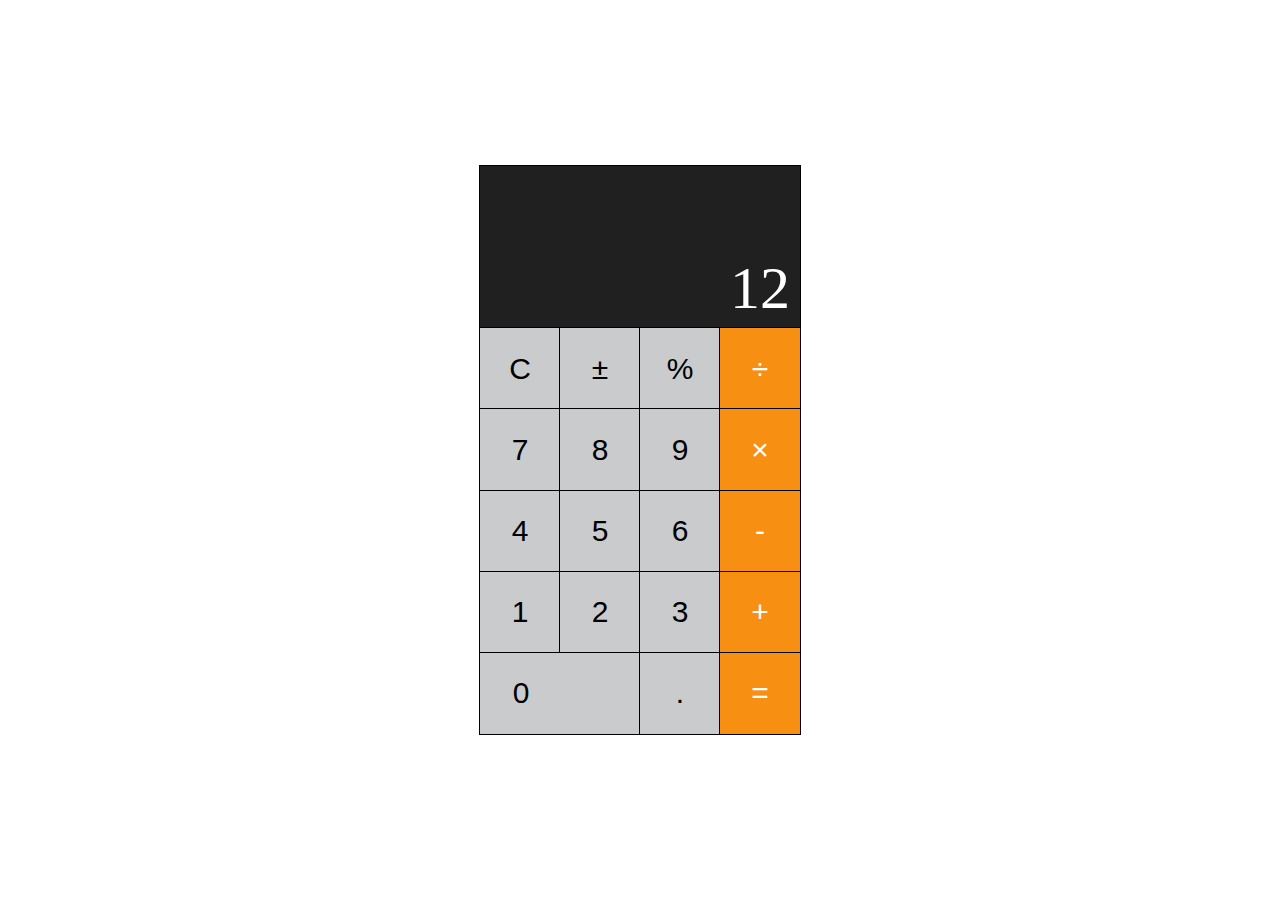
<file: calculator/index.html>
<!DOCTYPE html>
<html lang="en">
  <head>
    <meta charset="UTF-8">
    <title>Calculator</title>
    <link rel="stylesheet" type="text/css" href="css/style.css">
    <script src="index.js"></script>
  </head>
  <body>
    <div class="wrapper">
      <div class="block-main">
        <div class="block-display text-on-display">
          <div class="display-result" id="display-result">12</div>
        </div>
        <div class="block-main2">
          <div class="button1 block-gray"><button class="ghost-button" id="clearBtn">C</button></div>
          <div class="button1 block-gray"><button class="ghost-button operations">±</button></div>
          <div class="button1 block-gray"><button class="ghost-button operations">%</button></div>
          <div class="button1 block-orange"><button class="ghost-button txt-white operations">÷</button></div>
        </div>
        <div class="block-main2">
          <div class="button1 block-gray"><button class="ghost-button number">7</button></div>
          <div class="button1 block-gray"><button class="ghost-button number">8</button></div>
          <div class="button1 block-gray"><button class="ghost-button number">9</button></div>
          <div class="button1 block-orange"><button class="ghost-button txt-white operations">×</button></div>
        </div>
        <div class="block-main2">
          <div class="button1 block-gray"><button class="ghost-button number">4</button></div>
          <div class="button1 block-gray"><button class="ghost-button number">5</button></div>
          <div class="button1 block-gray"><button class="ghost-button number">6</button></div>
          <div class="button1 block-orange"><button class="ghost-button txt-white operations">-</button></div>
        </div>
        <div class="block-main2">
          <div class="button1 block-gray"><button class="ghost-button number">1</button></div>
          <div class="button1 block-gray"><button class="ghost-button number">2</button></div>
          <div class="button1 block-gray"><button class="ghost-button number">3</button></div>
          <div class="button1 block-orange"><button class="ghost-button txt-white operations">+</button></div>
        </div>
        <div class="block-main2">
          <div class="button0"><button class="ghost-button0 number">0</button></div>
          <div class="button1 block-gray"><button class="ghost-button" id="decimalBtn">.</button></div>
          <div class="button1 block-orange"><button class="ghost-button txt-white" id="equallyBtn">=</button></div>
        </div>
      </div>
    </div>
  </body>
</html>
</file>
<file: calculator/css/style.css>
html, body {
  margin: 0;
  width: 100%;
  height: 100%;
}

.wrapper {
  width: 100%;
  height: 100%;
  display: flex;
  justify-content: center;
  align-items: center;
}

.block-main {
  width: 320px;
  height: 568px;
  display: flex;
  flex-direction: column;
}

.block-display {
  display: flex;
  flex: 2;
  flex-direction: column;
  outline: 0.5px solid #000000;
  background-color: #202020;
}

.display-result {
  margin: 5px 10px;
}

.block-main2 {
  display: flex;
  flex: 1;
}

.button1 {
  flex: 1;
  outline: 0.5px solid #000000;
}

.button0 {
  flex: 2;
  outline: 0.5px solid #000000;
  background-color: #cacbcc;
}

.block-gray {
  background-color: #cacbcc;
}

.block-orange {
  background-color: #f79012;
}

.text-on-display {
  font-size: 60px;
  color: #FFFFFF;
  display: flex;
  justify-content: flex-end;
  align-items: flex-end;
}

.txt-white {
  color: white
}

.ghost-button {
  border: medium none;
  background: transparent;
  cursor: pointer;
  width: 100%;
  height: 100%;
  font-size: 30px;
}

.ghost-button0 {
  border: medium none;
  background: transparent;
  cursor: pointer;
  width: 100%;
  height: 100%;
  font-size: 30px;
  text-align: justify;
  text-indent: 18%;
}
</file>
